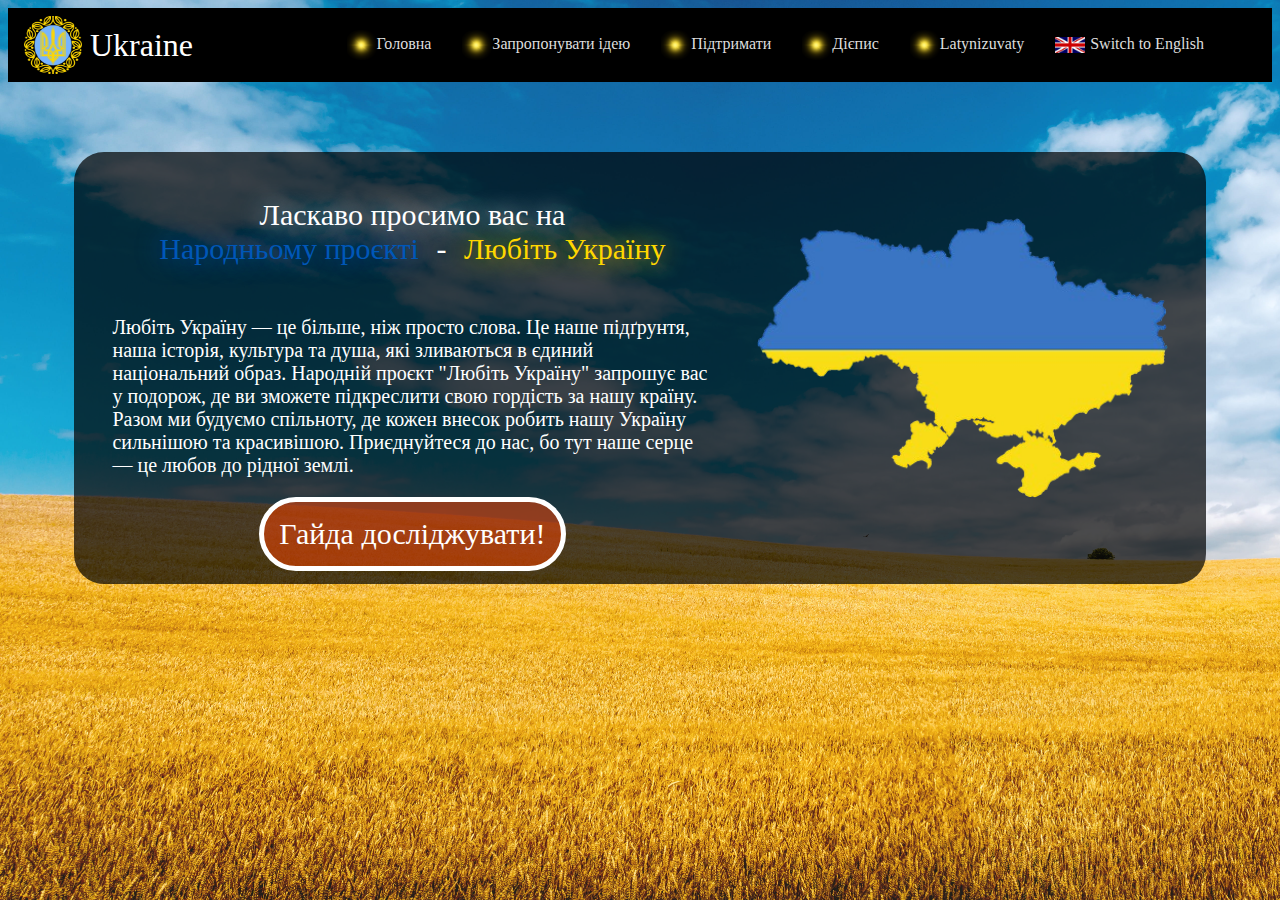
<file: index.html>
<!DOCTYPE html>
<html lang="en">
<head>
    <meta charset="UTF-8">
    <meta name="viewport" content="width=device-width, initial-scale=1.0">
    <title>Slava Ukrajini!</title>
    <link rel = "stylesheet" href = "style.css">
</head>
<body>

    
    <ul class = "list1">
            <div class = "coau"><img class = "imgcoau"src = "images/coau.png">Ukraine</div>
            <div class = "li1">
                <li class = "li1in"><img class = "imgli1" src = "images/mark.png"><a class = "alist1" href = "#">Головна</a></li>
                <li class = "li1in"><img class = "imgli1" src = "images/mark.png"><a class = "alist1" href = "#">Запропонувати ідею</a></li>
                <li class = "li1in"><img class = "imgli1" src = "images/mark.png"><a class = "alist1" href = "#">Підтримати</a></li>
                <li class = "li1in"><img class = "imgli1" src = "images/mark.png"><a class = "alist1" href = "#">Дієпис</a></li>
                <li class = "li1in"><img class = "imgli1" src = "images/mark.png"><a class = "alist1" href = "indexualatin.html">Latynizuvaty</a></li>
                <li class = "li1in"><img class = "imgli2" src = "images/enimg.jpg"><a class = "alist1" href = "indexen.html">Switch to English</a></li>
            </div>
            
        </ul>

    <div class="maincont"> <!-- Великий невидимий контейнер --> 
        <div class = "mainbox1"> <!-- Чорний напівпрозорий бокс, призначений для тексту та світлини-->
            <div class="text">
                <div class = "zagolovokbox"> <!--Блок із заголовком -->
                    <div class = "abzac1">Ласкаво просимо вас на</div>
                    <span class = "abzac2"><span class = "naryel">Народньому проєкті</span><span id = "ryska"> - </span><span class = "ljubblue"> Любіть Україну</span></span>
                    
                </div>
                <div class = "textbox"> <!--Блок із текстом-->
                    Любіть Україну — це більше, ніж просто слова. Це наше підґрунтя, наша історія, культура та душа, які зливаються в єдиний національний образ. Народній проєкт "Любіть Україну" запрошує вас у подорож, де ви зможете підкреслити свою гордість за нашу країну. Разом ми будуємо спільноту, де кожен внесок робить нашу Україну сильнішою та красивішою. Приєднуйтеся до нас, бо тут наше серце — це любов до рідної землі.
                </div>
                <a class = "button" href = "#">Гайда досліджувати!</a>
            </div>
                <img class = "Ukrajinaimg" src = "images/Ukrajina.png">
            </div>
        </div>
    

    <!-- <div class="verhnij"><div class = "naryel">Народньому проєкті</div><div id = "ryska"> - </div><div class = "ljubblue"> Любіть Україну</div></div> -->

    
<!--  -->
    

    







<!-- <div class = "test">Тицьни мене</div> -->

</body>
</html>
</file>
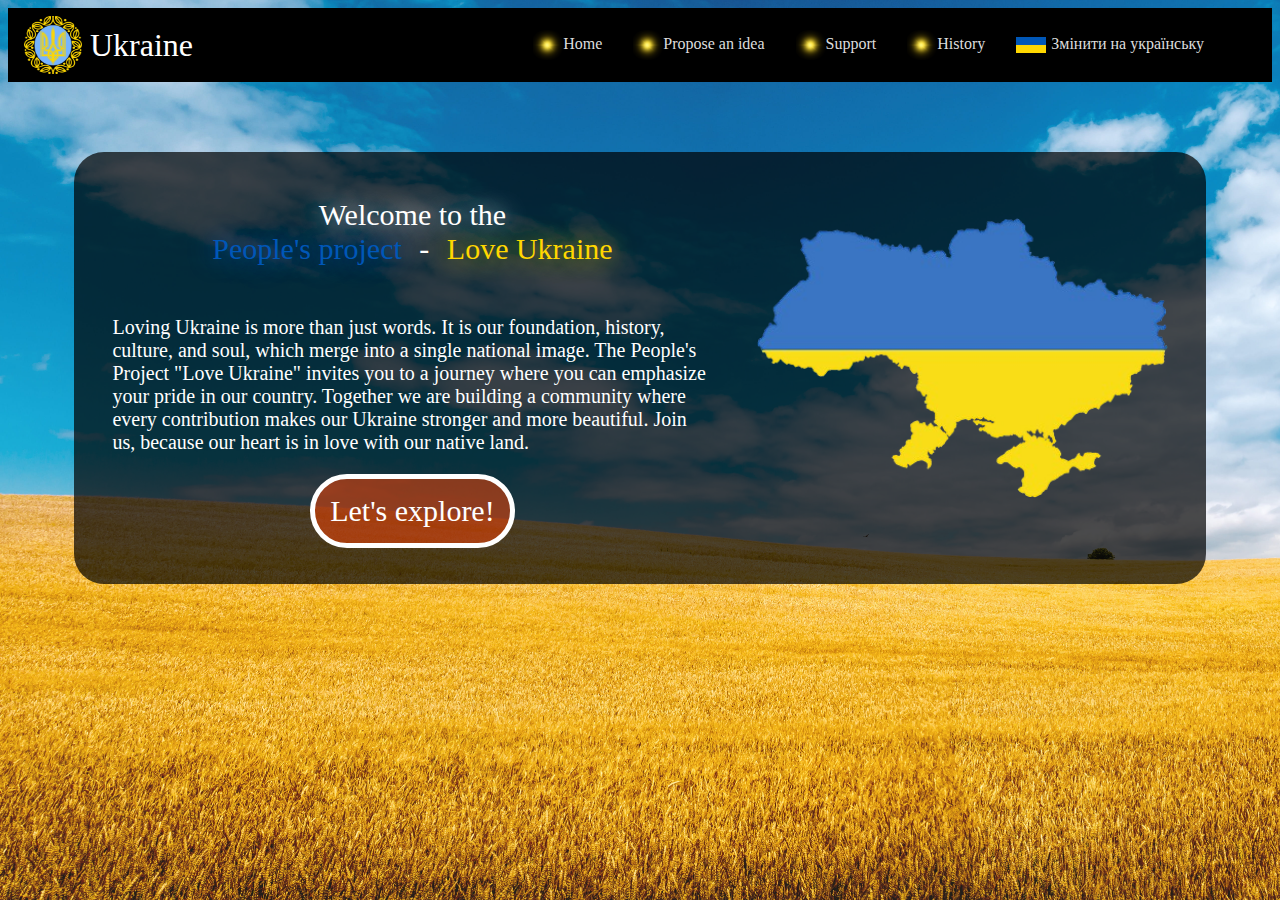
<file: indexen.html>
<!DOCTYPE html>
<html lang="en">
<head>
    <meta charset="UTF-8">
    <meta name="viewport" content="width=device-width, initial-scale=1.0">
    <title>Slava Ukrajini!</title>
    <link rel = "stylesheet" href = "style.css">
</head>
<body>

    
    <ul class = "list1">
            <div class = "coau"><img class = "imgcoau"src = "images/coau.png">Ukraine</div>
            <div class = "li1">
                <li class = "li1in"><img class = "imgli1" src = "images/mark.png"><a class = "alist1" href = "#">Home</a></li>
                <li class = "li1in"><img class = "imgli1" src = "images/mark.png"><a class = "alist1" href = "#">Propose an idea</a></li>
                <li class = "li1in"><img class = "imgli1" src = "images/mark.png"><a class = "alist1" href = "#">Support</a></li>
                <li class = "li1in"><img class = "imgli1" src = "images/mark.png"><a class = "alist1" href = "#">History</a></li>
                <li class = "li1in"><img class = "imgli2" src = "images/uaimg.png"><a class = "alist1" href = "index.html">Змінити на українську</a></li>
            </div>
            
        </ul>

    <div class="maincont"> <!-- Великий невидимий контейнер --> 
        <div class = "mainbox1"> <!-- Чорний напівпрозорий бокс, призначений для тексту та світлини-->
            <div class="text">
                <div class = "zagolovokbox"> <!--Блок із заголовком -->
                    <div class = "abzac1">Welcome to the</div>
                    <span class = "abzac2"><span class = "naryel">People's project</span><span id = "ryska"> - </span><span class = "ljubblue">Love Ukraine</span></span>
                    
                </div>
                <div class = "textbox"> <!--Блок із текстом-->
                    Loving Ukraine is more than just words. It is our foundation, history, culture, and soul, which merge into a single national image. The People's Project "Love Ukraine" invites you to a journey where you can emphasize your pride in our country. Together we are building a community where every contribution makes our Ukraine stronger and more beautiful. Join us, because our heart is in love with our native land.
                </div>
                <a class = "button" href = "#">Let's explore!</a>
            </div>
                <img class = "Ukrajinaimg" src = "images/Ukrajina.png">
            </div>
        </div>
    

    <!-- <div class="verhnij"><div class = "naryel">Народньому проєкті</div><div id = "ryska"> - </div><div class = "ljubblue"> Любіть Україну</div></div> -->

    
<!--  -->
    

    







<!-- <div class = "test">Тицьни мене</div> -->

</body>
</html>
</file>
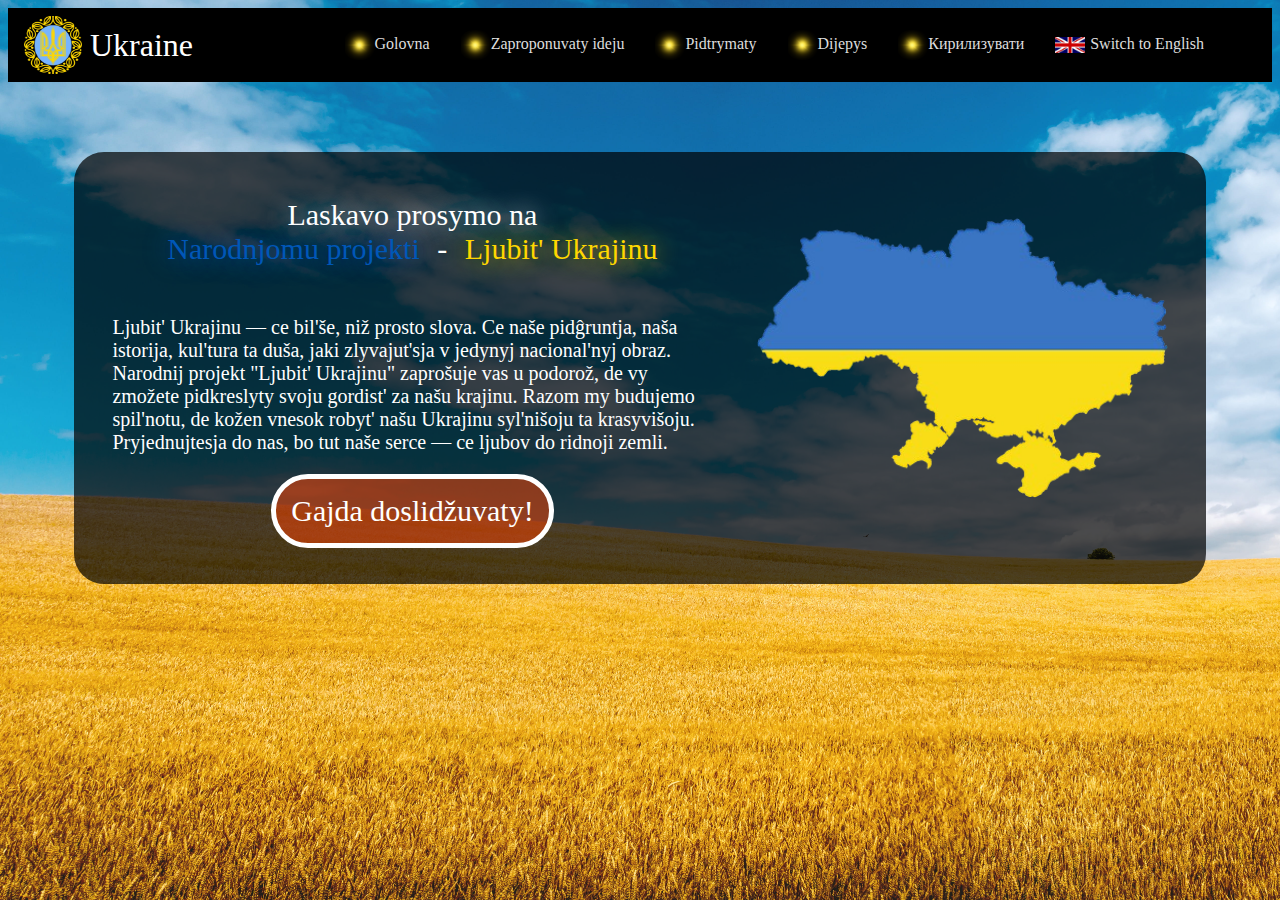
<file: indexualatin.html>
<!DOCTYPE html>
<html lang="en">
<head>
    <meta charset="UTF-8">
    <meta name="viewport" content="width=device-width, initial-scale=1.0">
    <title>Slava Ukrajini!</title>
    <link rel = "stylesheet" href = "style.css">
</head>
<body>

    
    <ul class = "list1">
            <div class = "coau"><img class = "imgcoau"src = "images/coau.png">Ukraine</div>
            <div class = "li1">
                <li class = "li1in"><img class = "imgli1" src = "images/mark.png"><a class = "alist1" href = "#">Golovna</a></li>
                <li class = "li1in"><img class = "imgli1" src = "images/mark.png"><a class = "alist1" href = "#">Zaproponuvaty ideju</a></li>
                <li class = "li1in"><img class = "imgli1" src = "images/mark.png"><a class = "alist1" href = "#">Pidtrymaty</a></li>
                <li class = "li1in"><img class = "imgli1" src = "images/mark.png"><a class = "alist1" href = "#">Dijepys</a></li>
                <li class = "li1in"><img class = "imgli1" src = "images/mark.png"><a class = "alist1" href = "index.html">Кирилизувати</a></li>
                <li class = "li1in"><img class = "imgli2" src = "images/enimg.jpg"><a class = "alist1" href = "indexen.html">Switch to English</a></li>
            </div>
            
        </ul>

    <div class="maincont"> <!-- Великий невидимий контейнер --> 
        <div class = "mainbox1"> <!-- Чорний напівпрозорий бокс, призначений для тексту та світлини-->
            <div class="text">
                <div class = "zagolovokbox"> <!--Блок із заголовком -->
                    <div class = "abzac1">Laskavo prosymo na</div>
                    <span class = "abzac2"><span class = "naryel">Narodnjomu projekti</span><span id = "ryska"> - </span><span class = "ljubblue"> Ljubit' Ukrajinu</span></span>
                    
                </div>
                <div class = "textbox"> <!--Блок із текстом-->
                    Ljubit' Ukrajinu — ce bil'še, niž prosto slova. Ce naše pidĝruntja, naša istorija, kul'tura ta duša, jaki zlyvajut'sja v jedynyj nacional'nyj obraz. Narodnij projekt "Ljubit' Ukrajinu" zaprošuje vas u podorož, de vy zmožete pidkreslyty svoju gordist' za našu krajinu. Razom my budujemo spil'notu, de kožen vnesok robyt' našu Ukrajinu syl'nišoju ta krasyvišoju. Pryjednujtesja do nas, bo tut naše serce — ce ljubov do ridnoji zemli.
                </div>
                <a class = "button" href = "#">Gajda doslidžuvaty!</a>
            </div>
                <img class = "Ukrajinaimg" src = "images/Ukrajina.png">
            </div>
        </div>
    

    <!-- <div class="verhnij"><div class = "naryel">Народньому проєкті</div><div id = "ryska"> - </div><div class = "ljubblue"> Любіть Україну</div></div> -->

    
<!--  -->
    

    







<!-- <div class = "test">Тицьни мене</div> -->

</body>
</html>
</file>
<file: style.css>
body {
    display: flex;
    flex-direction: column;
    background-image: url('images/shpalery.jpg');
    background-size: cover;
    background-repeat: no-repeat;
    background-attachment: fixed;
    }



.list1 {
    padding: 0;
    list-style-type: none;
    background-color: black;
    margin: 0;
    padding: 8px 16px;
    display: flex;
    align-items: center;
    flex: 1;
    
}


.imgcoau {
    width: 58px;
    height: 58px;
}

.coau {
    font-family: 'Brush Script MT', cursive;
    display: flex;
    align-items: center;
    font-size: 2em;
    color: white;
    gap: 8px;
    margin-right: auto;
}

.naryel {
    color: rgb(0, 87, 184);
    text-shadow: 0px 0px 0.8em rgb(0, 87, 184); 
}

#ryska {
    padding: 0 10px;
    text-shadow: 0px 0px 0.8em white;
}

.ljubblue {
    color: rgb(255, 215, 0);
    text-shadow: 0px 0px 0.8em rgb(255, 215, 0);
}

.verhnij:hover .ljubblue {
    color: rgb(255, 215, 0);
    text-shadow: 0px 0px 0.8em rgb(255, 215, 0);
}

.li1, .li1in {
    display: flex;
    align-items: center;
    padding: 0 26px 0 5px;
    position: relative;
}



.imgli1 {
    width: 30px;
    height: 30px;
}

.imgli2 {
    width: 30px;
    height: 16px;
    margin-right: 5px;
}

.alist1 {
    color: rgb(221, 221, 221);
    text-decoration: none;
 }


.alist1:hover {
    color: rgb(238, 255, 88);
    text-shadow: 0px 0px 0.5em rgb(242, 255, 0);
    cursor: pointer;
    
}

.alist1:after {
        content: "";
        display: block;
        width: 0;
        height: 2px;
        background-image: linear-gradient(to right, rgb(255, 218, 6), rgb(250, 231, 121));
        opacity: 0;
        transition: opacity 0.3s, width 0.3s;
        
}

.alist1:hover:after {
    opacity: 1;
    width: 100%;
}

.maincont {
    display: flex;
    justify-content: center;
    justify-content: center;
    margin-top: 70px;
}

.mainbox1 {
    width: 1100px;
    height: 400px;
    padding: 16px;
    background-color: rgb(0,0,0, 0.7);
    border-radius: 30px;
    color: white;
    font-size: 30px;
    display: flex;
    flex-shrink: 0;
    justify-content: space-around;
    
    
}

.text {
    text-align: center;
    display: flex;
    flex-direction: column;
    align-items: center;
}

.zagolovokbox {
    display:flex;
    flex-direction: column;
    width: 600px;
    margin-bottom: 50px;
    margin-top: 30px;
    text-align: center;
}

.textbox {
    width: 600px;
    font-size: 20px;
    display: flex;
    text-align: left;
}


.abzac1 {
    text-align: center;
    text-shadow: 0 0 0.8em white;
}

.button {
    display: block;
    text-align: center;
    text-decoration: none;
    background-color: rgb(255, 68, 0, 0.5);
    border: 5px solid white;
    border-radius: 40px;
    padding: 15px;
    color: white;
    margin-top: 20px;
    max-width: 300px;
    transition: background-color 0.3s, margin-top 0.3s, box-shadow 0.3s;
}

.button:hover {
    background-color: rgb(255, 68, 0, 0.7);
    margin-top: 15px;
    box-shadow: 0 0 0.8em white;
}




.Ukrajinaimg {
    max-width: 70%;
    max-height: 70%;
    margin-top: 50px;
    
}



/* .mainbox1 div, .mainbox1 img {
    border: 2px solid red;
} */
</file>
